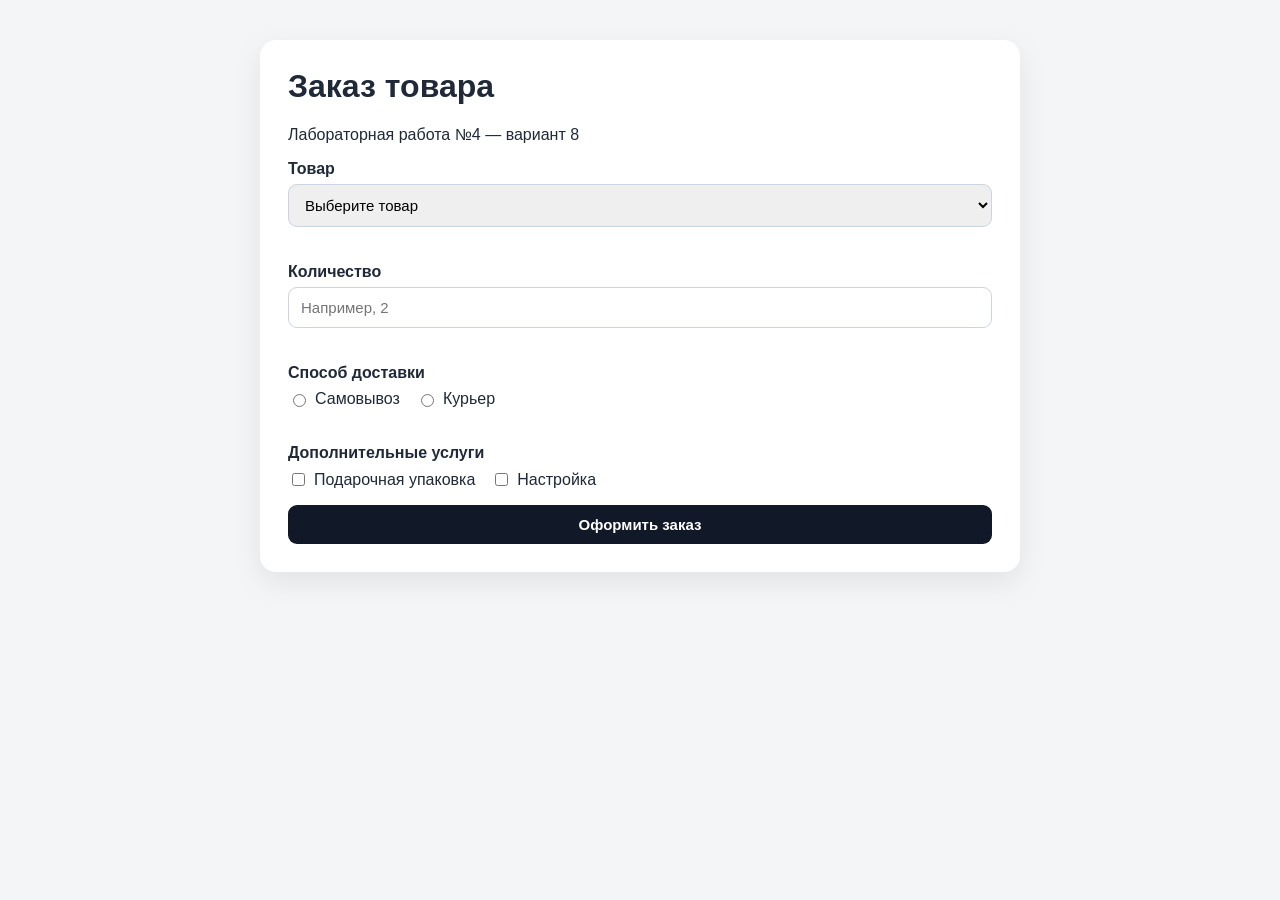
<file: lab-4/index.html>
<!doctype html>
<html lang="ru">
<head>
  <meta charset="UTF-8">
  <meta name="viewport" content="width=device-width, initial-scale=1.0">
  <title>Лабораторная работа №4</title>
  <link rel="stylesheet" href="style.css">
</head>
<body>
  <main class="container">
    <h1>Заказ товара</h1>
    <p>Лабораторная работа №4 — вариант 8</p>

    <form id="orderForm" novalidate>
      <label for="product">Товар</label>
      <select id="product">
        <option value="">Выберите товар</option>
        <option value="keyboard">Клавиатура — 25000 ₸</option>
        <option value="mouse">Мышь — 12000 ₸</option>
        <option value="headphones">Наушники — 18000 ₸</option>
      </select>
      <div class="error" id="productError"></div>

      <label for="quantity">Количество</label>
      <input id="quantity" type="number" min="1" placeholder="Например, 2">
      <div class="error" id="quantityError"></div>

      <label>Способ доставки</label>
      <div class="options">
        <label><input type="radio" name="delivery" value="pickup"> Самовывоз</label>
        <label><input type="radio" name="delivery" value="courier"> Курьер</label>
      </div>
      <div class="error" id="deliveryError"></div>

      <label>Дополнительные услуги</label>
      <div class="options">
        <label><input type="checkbox" name="extra" value="gift"> Подарочная упаковка</label>
        <label><input type="checkbox" name="extra" value="setup"> Настройка</label>
      </div>

      <button type="submit">Оформить заказ</button>
    </form>

    <div id="result"></div>
  </main>
  <script src="script.js"></script>
</body>
</html>
</file>
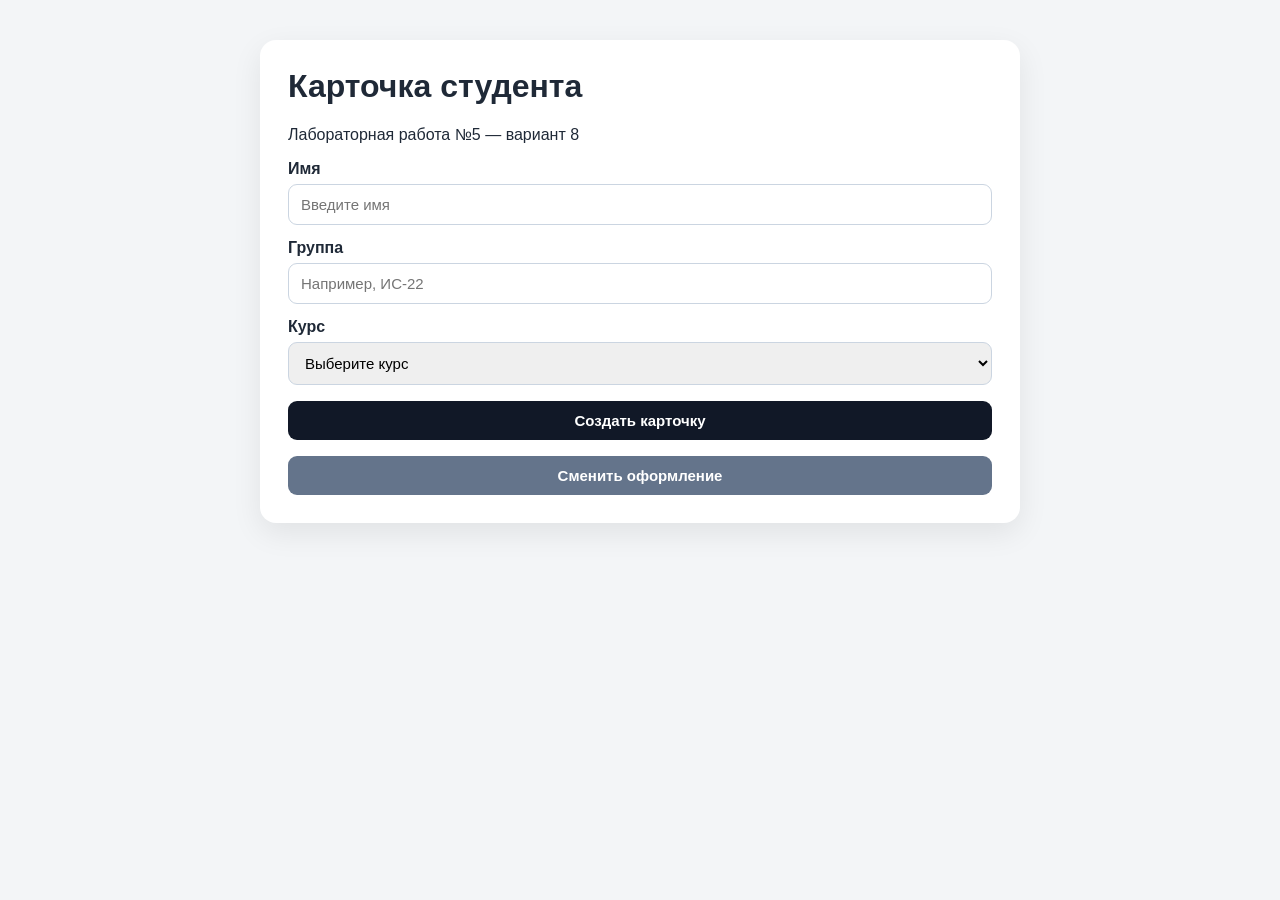
<file: lab-5/index.html>
<!doctype html>
<html lang="ru">
<head>
  <meta charset="UTF-8">
  <meta name="viewport" content="width=device-width, initial-scale=1.0">
  <title>Лабораторная работа №5</title>
  <link rel="stylesheet" href="style.css">
</head>
<body>
  <main class="container">
    <h1>Карточка студента</h1>
    <p>Лабораторная работа №5 — вариант 8</p>

    <label for="name">Имя</label>
    <input id="name" type="text" placeholder="Введите имя">

    <label for="group">Группа</label>
    <input id="group" type="text" placeholder="Например, ИС-22">

    <label for="course">Курс</label>
    <select id="course">
      <option value="">Выберите курс</option>
      <option value="1">1 курс</option>
      <option value="2">2 курс</option>
      <option value="3">3 курс</option>
      <option value="4">4 курс</option>
    </select>

    <button id="createBtn">Создать карточку</button>
    <button id="themeBtn" class="secondary">Сменить оформление</button>

    <div id="output"></div>
  </main>
  <script src="script.js"></script>
</body>
</html>
</file>
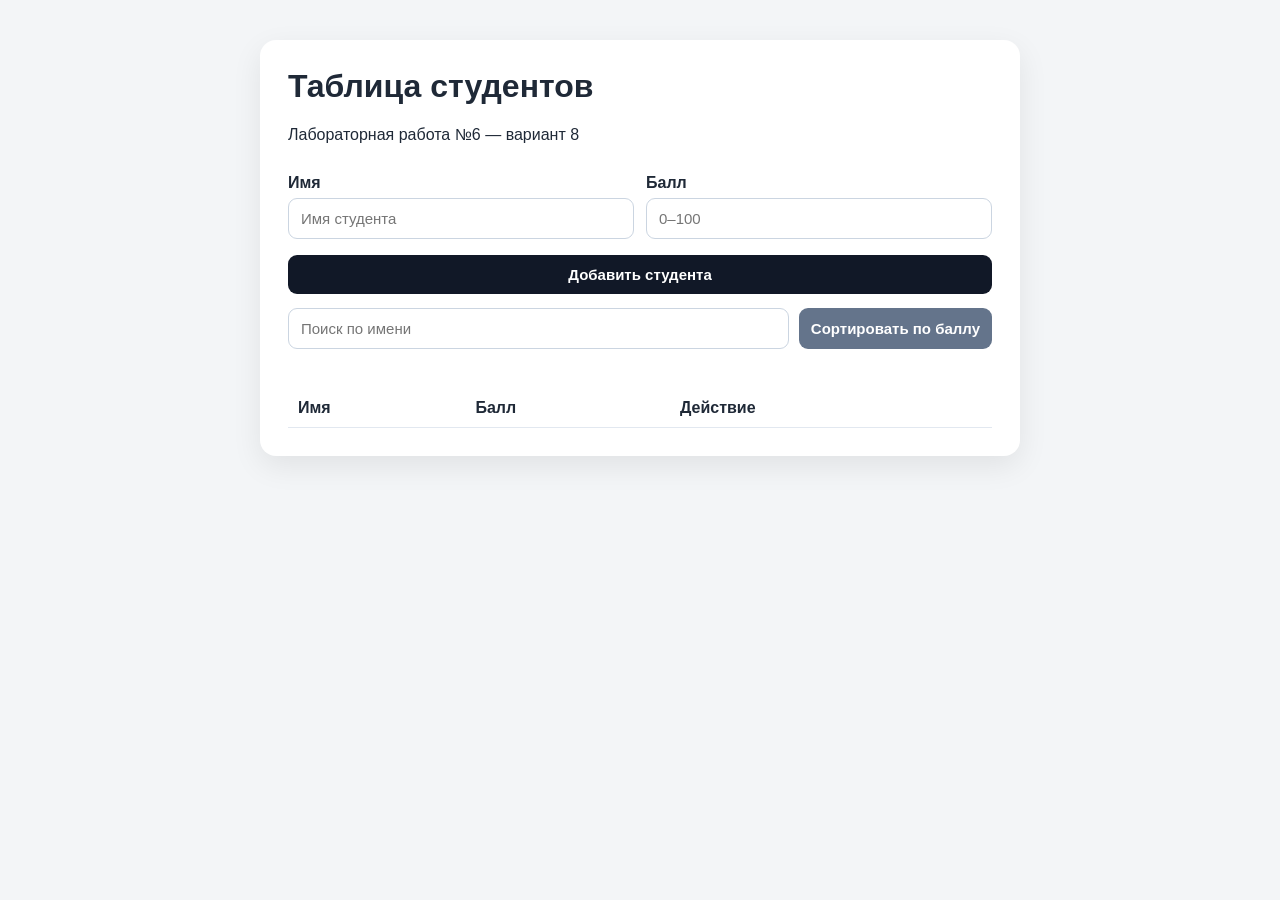
<file: lab-6/index.html>
<!doctype html>
<html lang="ru">
<head>
  <meta charset="UTF-8">
  <meta name="viewport" content="width=device-width, initial-scale=1.0">
  <title>Лабораторная работа №6</title>
  <link rel="stylesheet" href="style.css">
</head>
<body>
  <main class="container">
    <h1>Таблица студентов</h1>
    <p>Лабораторная работа №6 — вариант 8</p>

    <div class="row">
      <div>
        <label for="studentName">Имя</label>
        <input id="studentName" type="text" placeholder="Имя студента">
      </div>
      <div>
        <label for="score">Балл</label>
        <input id="score" type="number" min="0" max="100" placeholder="0–100">
      </div>
    </div>

    <button id="addBtn">Добавить студента</button>

    <div class="toolbar">
      <input id="search" type="text" placeholder="Поиск по имени">
      <button id="sortBtn" class="secondary">Сортировать по баллу</button>
    </div>

    <p id="message" class="error"></p>

    <table>
      <thead>
        <tr>
          <th>Имя</th>
          <th>Балл</th>
          <th>Действие</th>
        </tr>
      </thead>
      <tbody id="studentTable"></tbody>
    </table>
  </main>
  <script src="script.js"></script>
</body>
</html>
</file>
<file: lab-4/style.css>
* { box-sizing: border-box; }
body {
  margin: 0;
  font-family: Arial, sans-serif;
  background: #f3f5f7;
  color: #1f2937;
}
.container {
  width: min(760px, 92%);
  margin: 40px auto;
  background: white;
  padding: 28px;
  border-radius: 16px;
  box-shadow: 0 10px 30px rgba(0,0,0,.08);
}
h1 { margin-top: 0; }
label { display: block; margin: 14px 0 6px; font-weight: 600; }
input, select, button {
  width: 100%;
  padding: 11px 12px;
  border: 1px solid #cbd5e1;
  border-radius: 9px;
  font-size: 15px;
}
button {
  cursor: pointer;
  border: 0;
  margin-top: 16px;
  background: #111827;
  color: white;
  font-weight: 700;
}
button.secondary { background: #64748b; }
.row { display: flex; gap: 12px; }
.row > * { flex: 1; }
.options { display: flex; gap: 16px; flex-wrap: wrap; margin-top: 8px; }
.options label { margin: 0; font-weight: 400; display: flex; align-items: center; gap: 6px; }
.options input { width: auto; }
.error { color: #b91c1c; font-size: 13px; min-height: 18px; margin-top: 4px; }
.success { margin-top: 18px; padding: 14px; border-radius: 10px; background: #ecfdf5; }
.card { margin-top: 20px; padding: 18px; border: 1px solid #e2e8f0; border-radius: 12px; }
table { width: 100%; border-collapse: collapse; margin-top: 18px; }
th, td { border-bottom: 1px solid #e2e8f0; padding: 10px; text-align: left; }
.small-btn { width: auto; margin: 0; padding: 7px 10px; background: #b91c1c; }
.toolbar { display: flex; gap: 10px; margin-top: 14px; }
.toolbar input { flex: 1; }
.toolbar button { width: auto; margin-top: 0; }
</file>
<file: lab-5/style.css>
* { box-sizing: border-box; }
body {
  margin: 0;
  font-family: Arial, sans-serif;
  background: #f3f5f7;
  color: #1f2937;
}
.container {
  width: min(760px, 92%);
  margin: 40px auto;
  background: white;
  padding: 28px;
  border-radius: 16px;
  box-shadow: 0 10px 30px rgba(0,0,0,.08);
}
h1 { margin-top: 0; }
label { display: block; margin: 14px 0 6px; font-weight: 600; }
input, select, button {
  width: 100%;
  padding: 11px 12px;
  border: 1px solid #cbd5e1;
  border-radius: 9px;
  font-size: 15px;
}
button {
  cursor: pointer;
  border: 0;
  margin-top: 16px;
  background: #111827;
  color: white;
  font-weight: 700;
}
button.secondary { background: #64748b; }
.row { display: flex; gap: 12px; }
.row > * { flex: 1; }
.options { display: flex; gap: 16px; flex-wrap: wrap; margin-top: 8px; }
.options label { margin: 0; font-weight: 400; display: flex; align-items: center; gap: 6px; }
.options input { width: auto; }
.error { color: #b91c1c; font-size: 13px; min-height: 18px; margin-top: 4px; }
.success { margin-top: 18px; padding: 14px; border-radius: 10px; background: #ecfdf5; }
.card { margin-top: 20px; padding: 18px; border: 1px solid #e2e8f0; border-radius: 12px; }
table { width: 100%; border-collapse: collapse; margin-top: 18px; }
th, td { border-bottom: 1px solid #e2e8f0; padding: 10px; text-align: left; }
.small-btn { width: auto; margin: 0; padding: 7px 10px; background: #b91c1c; }
.toolbar { display: flex; gap: 10px; margin-top: 14px; }
.toolbar input { flex: 1; }
.toolbar button { width: auto; margin-top: 0; }
</file>
<file: lab-6/style.css>
* { box-sizing: border-box; }
body {
  margin: 0;
  font-family: Arial, sans-serif;
  background: #f3f5f7;
  color: #1f2937;
}
.container {
  width: min(760px, 92%);
  margin: 40px auto;
  background: white;
  padding: 28px;
  border-radius: 16px;
  box-shadow: 0 10px 30px rgba(0,0,0,.08);
}
h1 { margin-top: 0; }
label { display: block; margin: 14px 0 6px; font-weight: 600; }
input, select, button {
  width: 100%;
  padding: 11px 12px;
  border: 1px solid #cbd5e1;
  border-radius: 9px;
  font-size: 15px;
}
button {
  cursor: pointer;
  border: 0;
  margin-top: 16px;
  background: #111827;
  color: white;
  font-weight: 700;
}
button.secondary { background: #64748b; }
.row { display: flex; gap: 12px; }
.row > * { flex: 1; }
.options { display: flex; gap: 16px; flex-wrap: wrap; margin-top: 8px; }
.options label { margin: 0; font-weight: 400; display: flex; align-items: center; gap: 6px; }
.options input { width: auto; }
.error { color: #b91c1c; font-size: 13px; min-height: 18px; margin-top: 4px; }
.success { margin-top: 18px; padding: 14px; border-radius: 10px; background: #ecfdf5; }
.card { margin-top: 20px; padding: 18px; border: 1px solid #e2e8f0; border-radius: 12px; }
table { width: 100%; border-collapse: collapse; margin-top: 18px; }
th, td { border-bottom: 1px solid #e2e8f0; padding: 10px; text-align: left; }
.small-btn { width: auto; margin: 0; padding: 7px 10px; background: #b91c1c; }
.toolbar { display: flex; gap: 10px; margin-top: 14px; }
.toolbar input { flex: 1; }
.toolbar button { width: auto; margin-top: 0; }
</file>
